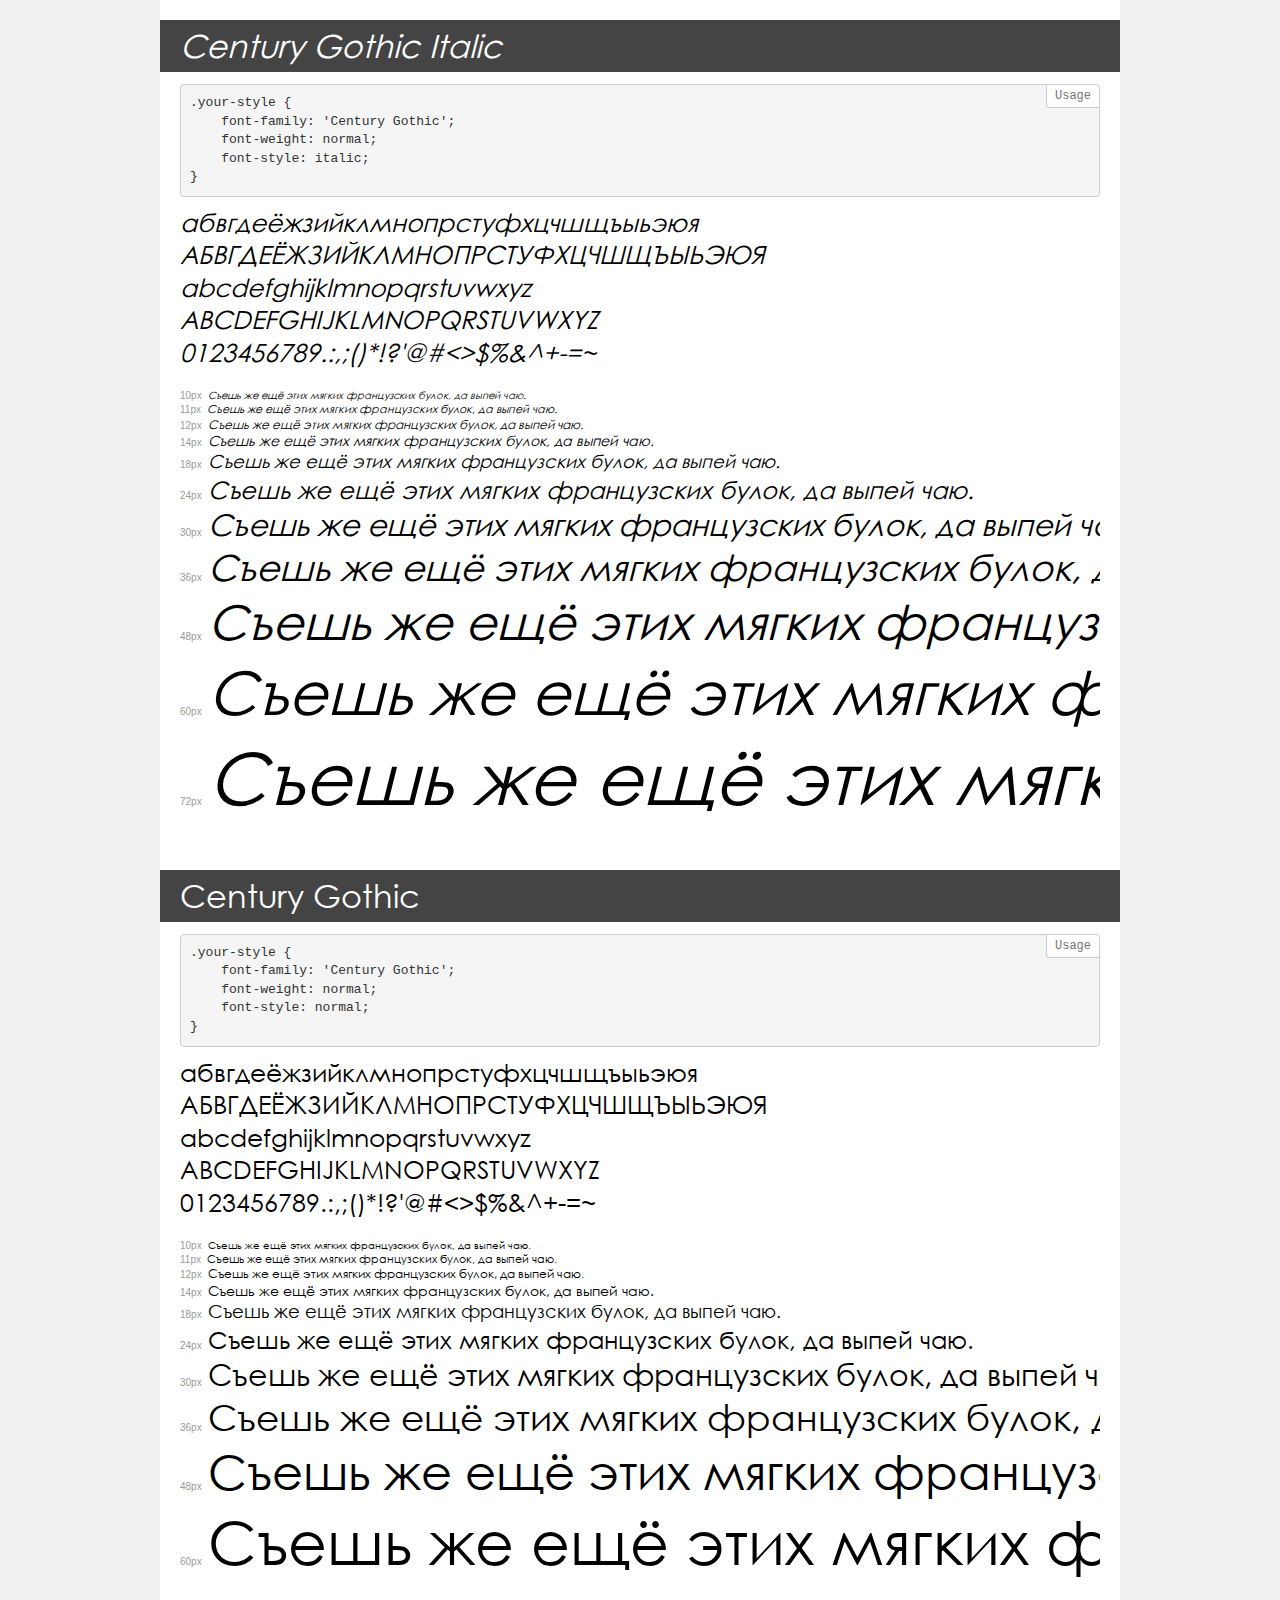
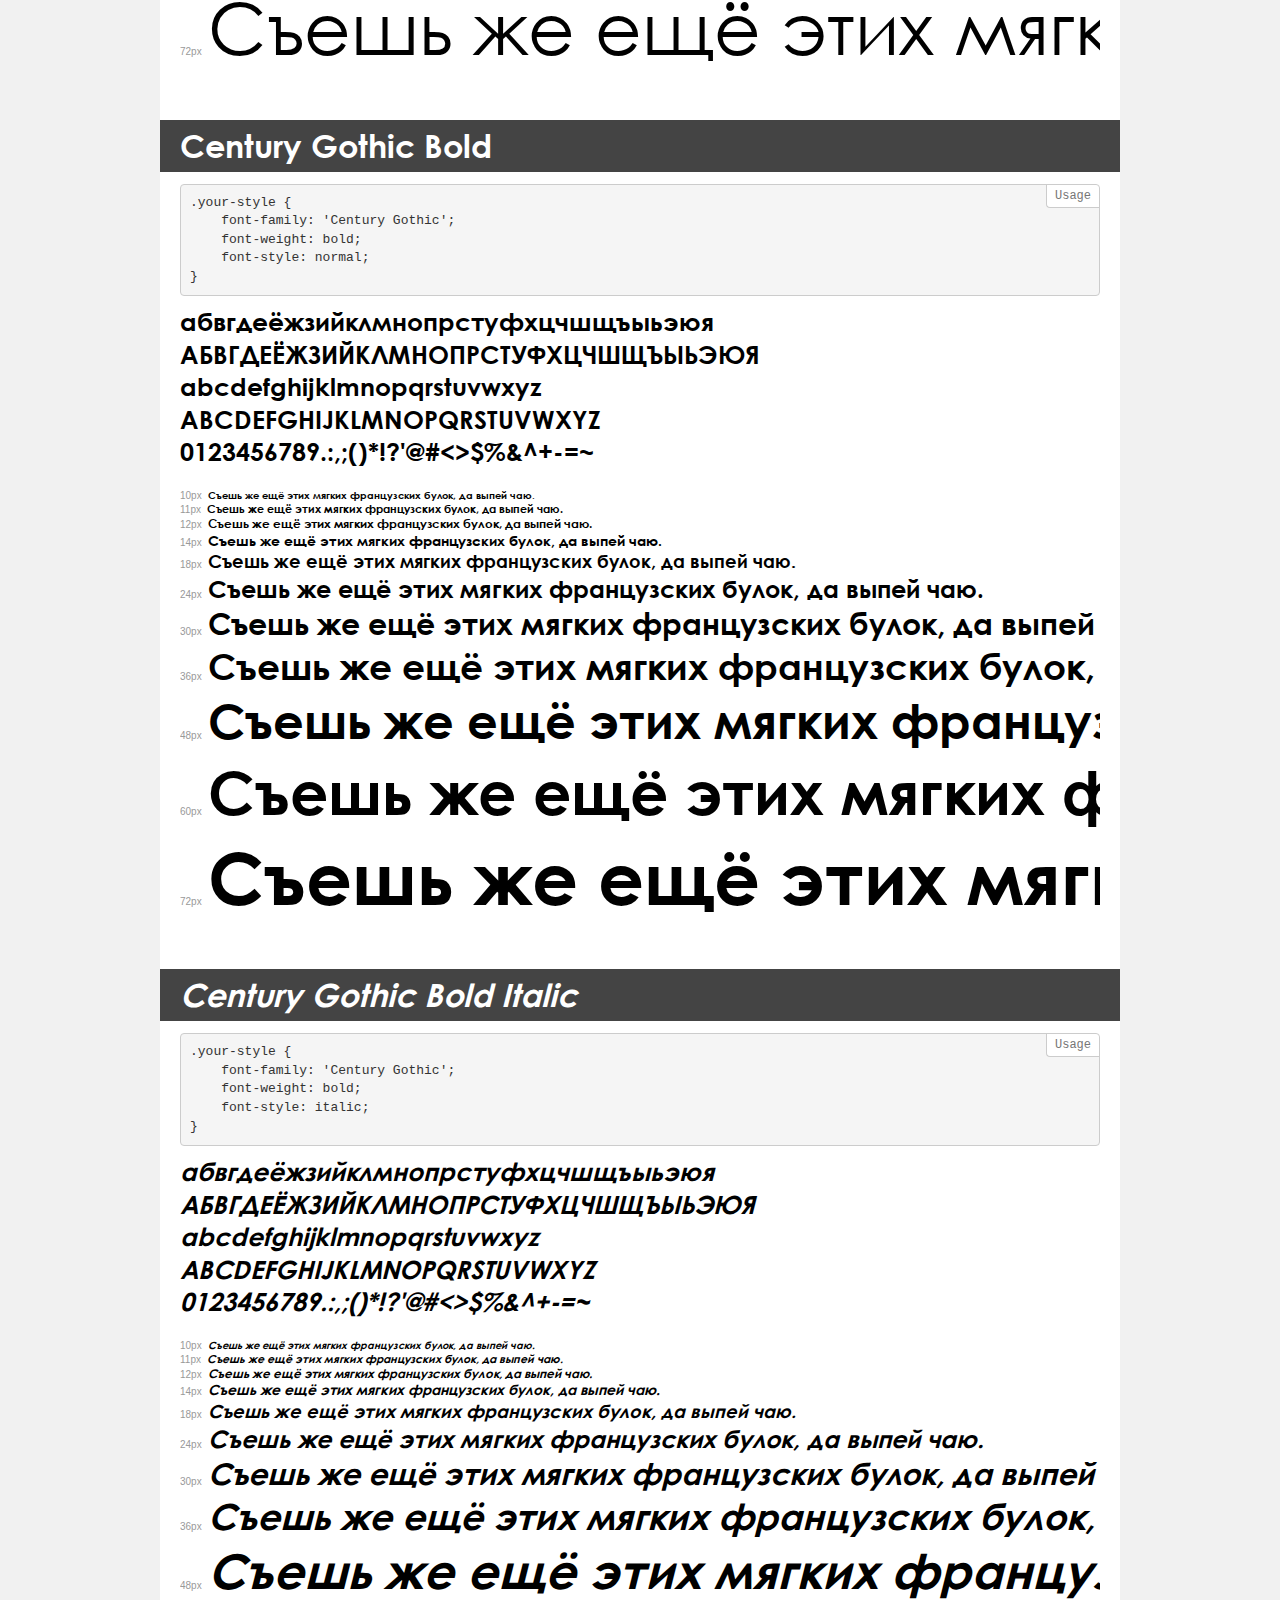
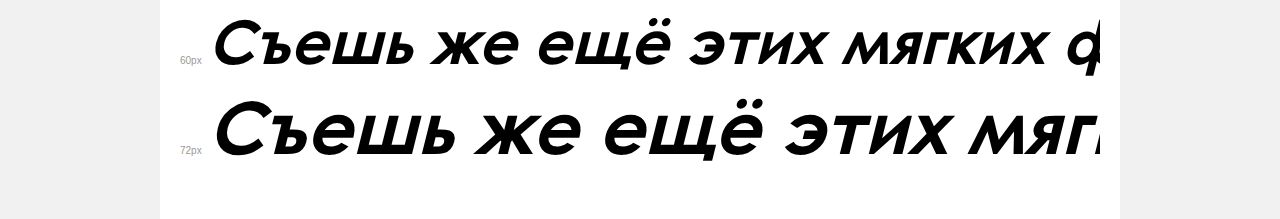
<file: CSS/fonts/GothicA1/demo.html>
<!DOCTYPE html>
<html>
<head>
	<meta charset="utf-8">
	<meta http-equiv="X-UA-Compatible" content="IE=edge">
	<meta name="viewport" content="width=device-width, initial-scale=1">
	<meta name="robots" content="noindex, noarchive">
	<title>Transfonter demo</title>
	<link href="stylesheet.css" rel="stylesheet">
	<style>
		/*
		http://meyerweb.com/eric/tools/css/reset/
		v2.0 | 20110126
		License: none (public domain)
		*/
		html, body, div, span, applet, object, iframe,
		h1, h2, h3, h4, h5, h6, p, blockquote, pre,
		a, abbr, acronym, address, big, cite, code,
		del, dfn, em, img, ins, kbd, q, s, samp,
		small, strike, strong, sub, sup, tt, var,
		b, u, i, center,
		dl, dt, dd, ol, ul, li,
		fieldset, form, label, legend,
		table, caption, tbody, tfoot, thead, tr, th, td,
		article, aside, canvas, details, embed,
		figure, figcaption, footer, header, hgroup,
		menu, nav, output, ruby, section, summary,
		time, mark, audio, video {
			margin: 0;
			padding: 0;
			border: 0;
			font-size: 100%;
			font: inherit;
			vertical-align: baseline;
		}
		/* HTML5 display-role reset for older browsers */
		article, aside, details, figcaption, figure,
		footer, header, hgroup, menu, nav, section {
			display: block;
		}
		body {
			line-height: 1;
		}
		ol, ul {
			list-style: none;
		}
		blockquote, q {
			quotes: none;
		}
		blockquote:before, blockquote:after,
		q:before, q:after {
			content: '';
			content: none;
		}
		table {
			border-collapse: collapse;
			border-spacing: 0;
		}
		/* common styles */
		body {
			background: #f1f1f1;
			color: #000;
		}
		.page {
			background: #fff;
			width: 920px;
			margin: 0 auto;
			padding: 20px 20px 0 20px;
			overflow: hidden;
		}
		.font-container {
			overflow-x: auto;
			overflow-y: hidden;
			margin-bottom: 40px;
			line-height: 1.3;
			white-space: nowrap;
			padding-bottom: 5px;
		}
		h1 {
			position: relative;
			background: #444;
			font-size: 32px;
			color: #fff;
			padding: 10px 20px;
			margin: 0 -20px 12px -20px;
		}
		.letters {
			font-size: 25px;
			margin-bottom: 20px;
		}
		.s10:before {
			content: '10px';
		}
		.s11:before {
			content: '11px';
		}
		.s12:before {
			content: '12px';
		}
		.s14:before {
			content: '14px';
		}
		.s18:before {
			content: '18px';
		}
		.s24:before {
			content: '24px';
		}
		.s30:before {
			content: '30px';
		}
		.s36:before {
			content: '36px';
		}
		.s48:before {
			content: '48px';
		}
		.s60:before {
			content: '60px';
		}
		.s72:before {
			content: '72px';
		}
		.s10:before, .s11:before, .s12:before, .s14:before,
		.s18:before, .s24:before, .s30:before, .s36:before,
		.s48:before, .s60:before, .s72:before {
			font-family: Arial, sans-serif;
			font-size: 10px;
			font-weight: normal;
			font-style: normal;
			color: #999;
			padding-right: 6px;
		}
		pre {
			display: block;
			position: relative;
			padding: 9px;
			margin: 0 0 10px;
			font-family: Monaco, Menlo, Consolas, "Courier New", monospace !important;
			font-size: 13px;
			line-height: 1.428571429;
			color: #333;
			font-weight: normal !important;
			font-style: normal !important;
			background-color: #f5f5f5;
			border: 1px solid #ccc;
			overflow-x: auto;
			border-radius: 4px;
		}
		pre:after {
			display: block;
			position: absolute;
			right: 0;
			top: 0;
			content: 'Usage';
			line-height: 1;
			padding: 5px 8px;
			font-size: 12px;
			color: #767676;
			background-color: #fff;
			border: 1px solid #ccc;
			border-right: none;
			border-top: none;
			border-radius: 0 4px 0 4px;
			z-index: 10;
		}
		/* responsive */
		@media (max-width: 959px) {
			.page {
				width: auto;
				margin: 0;
			}
		}
	</style>
</head>
<body>
<div class="page">
	<div class="demo" style="font-family: 'Century Gothic'; font-weight: normal; font-style: italic;">
		<h1>Century Gothic Italic</h1>
		<pre>.your-style {
    font-family: 'Century Gothic';
    font-weight: normal;
    font-style: italic;
}</pre>
		<div class="font-container">
			<p class="letters">
				абвгдеёжзийклмнопрстуфхцчшщъыьэюя <br />
				АБВГДЕЁЖЗИЙКЛМНОПРСТУФХЦЧШЩЪЫЬЭЮЯ <br />
				abcdefghijklmnopqrstuvwxyz <br />
				ABCDEFGHIJKLMNOPQRSTUVWXYZ <br />				0123456789.:,;()*!?'@#<>$%&^+-=~
			</p>
			<p class="s10" style="font-size: 10px;">Съешь же ещё этих мягких французских булок, да выпей чаю.</p>
			<p class="s11" style="font-size: 11px;">Съешь же ещё этих мягких французских булок, да выпей чаю.</p>
			<p class="s12" style="font-size: 12px;">Съешь же ещё этих мягких французских булок, да выпей чаю.</p>
			<p class="s14" style="font-size: 14px;">Съешь же ещё этих мягких французских булок, да выпей чаю.</p>
			<p class="s18" style="font-size: 18px;">Съешь же ещё этих мягких французских булок, да выпей чаю.</p>
			<p class="s24" style="font-size: 24px;">Съешь же ещё этих мягких французских булок, да выпей чаю.</p>
			<p class="s30" style="font-size: 30px;">Съешь же ещё этих мягких французских булок, да выпей чаю.</p>
			<p class="s36" style="font-size: 36px;">Съешь же ещё этих мягких французских булок, да выпей чаю.</p>
			<p class="s48" style="font-size: 48px;">Съешь же ещё этих мягких французских булок, да выпей чаю.</p>
			<p class="s60" style="font-size: 60px;">Съешь же ещё этих мягких французских булок, да выпей чаю.</p>
			<p class="s72" style="font-size: 72px;">Съешь же ещё этих мягких французских булок, да выпей чаю.</p>
		</div>
	</div>
	<div class="demo" style="font-family: 'Century Gothic'; font-weight: normal; font-style: normal;">
		<h1>Century Gothic</h1>
		<pre>.your-style {
    font-family: 'Century Gothic';
    font-weight: normal;
    font-style: normal;
}</pre>
		<div class="font-container">
			<p class="letters">
				абвгдеёжзийклмнопрстуфхцчшщъыьэюя <br />
				АБВГДЕЁЖЗИЙКЛМНОПРСТУФХЦЧШЩЪЫЬЭЮЯ <br />
				abcdefghijklmnopqrstuvwxyz <br />
				ABCDEFGHIJKLMNOPQRSTUVWXYZ <br />				0123456789.:,;()*!?'@#<>$%&^+-=~
			</p>
			<p class="s10" style="font-size: 10px;">Съешь же ещё этих мягких французских булок, да выпей чаю.</p>
			<p class="s11" style="font-size: 11px;">Съешь же ещё этих мягких французских булок, да выпей чаю.</p>
			<p class="s12" style="font-size: 12px;">Съешь же ещё этих мягких французских булок, да выпей чаю.</p>
			<p class="s14" style="font-size: 14px;">Съешь же ещё этих мягких французских булок, да выпей чаю.</p>
			<p class="s18" style="font-size: 18px;">Съешь же ещё этих мягких французских булок, да выпей чаю.</p>
			<p class="s24" style="font-size: 24px;">Съешь же ещё этих мягких французских булок, да выпей чаю.</p>
			<p class="s30" style="font-size: 30px;">Съешь же ещё этих мягких французских булок, да выпей чаю.</p>
			<p class="s36" style="font-size: 36px;">Съешь же ещё этих мягких французских булок, да выпей чаю.</p>
			<p class="s48" style="font-size: 48px;">Съешь же ещё этих мягких французских булок, да выпей чаю.</p>
			<p class="s60" style="font-size: 60px;">Съешь же ещё этих мягких французских булок, да выпей чаю.</p>
			<p class="s72" style="font-size: 72px;">Съешь же ещё этих мягких французских булок, да выпей чаю.</p>
		</div>
	</div>
	<div class="demo" style="font-family: 'Century Gothic'; font-weight: bold; font-style: normal;">
		<h1>Century Gothic Bold</h1>
		<pre>.your-style {
    font-family: 'Century Gothic';
    font-weight: bold;
    font-style: normal;
}</pre>
		<div class="font-container">
			<p class="letters">
				абвгдеёжзийклмнопрстуфхцчшщъыьэюя <br />
				АБВГДЕЁЖЗИЙКЛМНОПРСТУФХЦЧШЩЪЫЬЭЮЯ <br />
				abcdefghijklmnopqrstuvwxyz <br />
				ABCDEFGHIJKLMNOPQRSTUVWXYZ <br />				0123456789.:,;()*!?'@#<>$%&^+-=~
			</p>
			<p class="s10" style="font-size: 10px;">Съешь же ещё этих мягких французских булок, да выпей чаю.</p>
			<p class="s11" style="font-size: 11px;">Съешь же ещё этих мягких французских булок, да выпей чаю.</p>
			<p class="s12" style="font-size: 12px;">Съешь же ещё этих мягких французских булок, да выпей чаю.</p>
			<p class="s14" style="font-size: 14px;">Съешь же ещё этих мягких французских булок, да выпей чаю.</p>
			<p class="s18" style="font-size: 18px;">Съешь же ещё этих мягких французских булок, да выпей чаю.</p>
			<p class="s24" style="font-size: 24px;">Съешь же ещё этих мягких французских булок, да выпей чаю.</p>
			<p class="s30" style="font-size: 30px;">Съешь же ещё этих мягких французских булок, да выпей чаю.</p>
			<p class="s36" style="font-size: 36px;">Съешь же ещё этих мягких французских булок, да выпей чаю.</p>
			<p class="s48" style="font-size: 48px;">Съешь же ещё этих мягких французских булок, да выпей чаю.</p>
			<p class="s60" style="font-size: 60px;">Съешь же ещё этих мягких французских булок, да выпей чаю.</p>
			<p class="s72" style="font-size: 72px;">Съешь же ещё этих мягких французских булок, да выпей чаю.</p>
		</div>
	</div>
	<div class="demo" style="font-family: 'Century Gothic'; font-weight: bold; font-style: italic;">
		<h1>Century Gothic Bold Italic</h1>
		<pre>.your-style {
    font-family: 'Century Gothic';
    font-weight: bold;
    font-style: italic;
}</pre>
		<div class="font-container">
			<p class="letters">
				абвгдеёжзийклмнопрстуфхцчшщъыьэюя <br />
				АБВГДЕЁЖЗИЙКЛМНОПРСТУФХЦЧШЩЪЫЬЭЮЯ <br />
				abcdefghijklmnopqrstuvwxyz <br />
				ABCDEFGHIJKLMNOPQRSTUVWXYZ <br />				0123456789.:,;()*!?'@#<>$%&^+-=~
			</p>
			<p class="s10" style="font-size: 10px;">Съешь же ещё этих мягких французских булок, да выпей чаю.</p>
			<p class="s11" style="font-size: 11px;">Съешь же ещё этих мягких французских булок, да выпей чаю.</p>
			<p class="s12" style="font-size: 12px;">Съешь же ещё этих мягких французских булок, да выпей чаю.</p>
			<p class="s14" style="font-size: 14px;">Съешь же ещё этих мягких французских булок, да выпей чаю.</p>
			<p class="s18" style="font-size: 18px;">Съешь же ещё этих мягких французских булок, да выпей чаю.</p>
			<p class="s24" style="font-size: 24px;">Съешь же ещё этих мягких французских булок, да выпей чаю.</p>
			<p class="s30" style="font-size: 30px;">Съешь же ещё этих мягких французских булок, да выпей чаю.</p>
			<p class="s36" style="font-size: 36px;">Съешь же ещё этих мягких французских булок, да выпей чаю.</p>
			<p class="s48" style="font-size: 48px;">Съешь же ещё этих мягких французских булок, да выпей чаю.</p>
			<p class="s60" style="font-size: 60px;">Съешь же ещё этих мягких французских булок, да выпей чаю.</p>
			<p class="s72" style="font-size: 72px;">Съешь же ещё этих мягких французских булок, да выпей чаю.</p>
		</div>
	</div>
</div>
</body>
</html>
</file>
<file: CSS/fonts/GothicA1/stylesheet.css>
/* This stylesheet generated by Transfonter (https://transfonter.org) on August 20, 2017 6:55 PM */

@font-face {
  font-family: "Century Gothic";
  src: url("CenturyGothic.eot");
  src: local("Century Gothic"), local("CenturyGothic"),
    url("CenturyGothic.eot?#iefix") format("embedded-opentype"),
    url("CenturyGothic.woff") format("woff"),
    url("CenturyGothic.ttf") format("truetype");
  font-weight: normal;
  font-style: normal;
}

@font-face {
  font-family: "Century Gothic";
  src: url("CenturyGothic-Bold.eot");
  src: local("Century Gothic Bold"), local("CenturyGothic-Bold"),
    url("CenturyGothic-Bold.eot?#iefix") format("embedded-opentype"),
    url("CenturyGothic-Bold.woff") format("woff"),
    url("CenturyGothic-Bold.ttf") format("truetype");
  font-weight: bold;
  font-style: normal;
}
</file>
